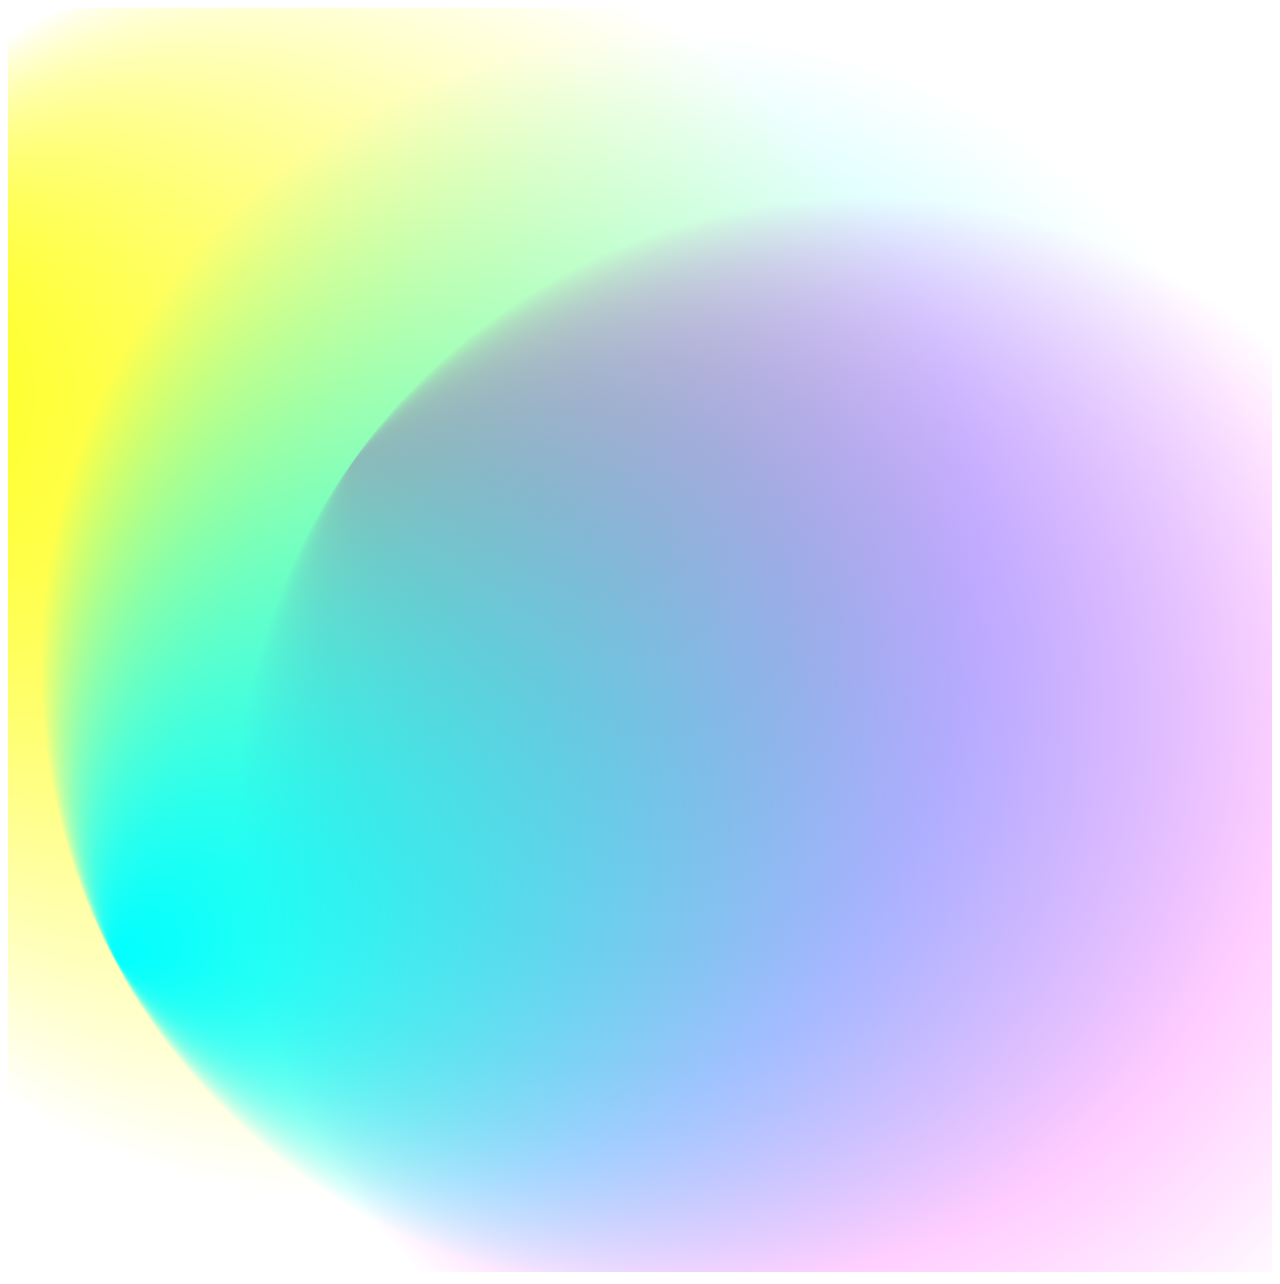
<file: background.html>
<!DOCTYPE html>
<html lang="en">
  <head>
    <meta charset="UTF-8" />
    <meta name="viewport" content="width=device-width, initial-scale=1.0" />
    <title>Document</title>
  </head>
  <body>
    <div id="bg-wrap">
      <svg viewBox="0 0 100 100" preserveAspectRatio="xMidYMid slice">
        <defs>
          <radialGradient
            id="Gradient1"
            cx="50%"
            cy="50%"
            fx="0.441602%"
            fy="50%"
            r=".5"
          >
            <animate
              attributeName="fx"
              dur="34s"
              values="0%;3%;0%"
              repeatCount="indefinite"
            ></animate>
            <stop offset="0%" stop-color="rgba(255, 0, 255, 1)"></stop>
            <stop offset="100%" stop-color="rgba(255, 0, 255, 0)"></stop>
          </radialGradient>
          <radialGradient
            id="Gradient2"
            cx="50%"
            cy="50%"
            fx="2.68147%"
            fy="50%"
            r=".5"
          >
            <animate
              attributeName="fx"
              dur="23.5s"
              values="0%;3%;0%"
              repeatCount="indefinite"
            ></animate>
            <stop offset="0%" stop-color="rgba(255, 255, 0, 1)"></stop>
            <stop offset="100%" stop-color="rgba(255, 255, 0, 0)"></stop>
          </radialGradient>
          <radialGradient
            id="Gradient3"
            cx="50%"
            cy="50%"
            fx="0.836536%"
            fy="50%"
            r=".5"
          >
            <animate
              attributeName="fx"
              dur="21.5s"
              values="0%;3%;0%"
              repeatCount="indefinite"
            ></animate>
            <stop offset="0%" stop-color="rgba(0, 255, 255, 1)"></stop>
            <stop offset="100%" stop-color="rgba(0, 255, 255, 0)"></stop>
          </radialGradient>
          <radialGradient
            id="Gradient4"
            cx="50%"
            cy="50%"
            fx="4.56417%"
            fy="50%"
            r=".5"
          >
            <animate
              attributeName="fx"
              dur="23s"
              values="0%;5%;0%"
              repeatCount="indefinite"
            ></animate>
            <stop offset="0%" stop-color="rgba(0, 255, 0, 1)"></stop>
            <stop offset="100%" stop-color="rgba(0, 255, 0, 0)"></stop>
          </radialGradient>
          <radialGradient
            id="Gradient5"
            cx="50%"
            cy="50%"
            fx="2.65405%"
            fy="50%"
            r=".5"
          >
            <animate
              attributeName="fx"
              dur="24.5s"
              values="0%;5%;0%"
              repeatCount="indefinite"
            ></animate>
            <stop offset="0%" stop-color="rgba(0,0,255, 1)"></stop>
            <stop offset="100%" stop-color="rgba(0,0,255, 0)"></stop>
          </radialGradient>
          <radialGradient
            id="Gradient6"
            cx="50%"
            cy="50%"
            fx="0.981338%"
            fy="50%"
            r=".5"
          >
            <animate
              attributeName="fx"
              dur="25.5s"
              values="0%;5%;0%"
              repeatCount="indefinite"
            ></animate>
            <stop offset="0%" stop-color="rgba(255,0,0, 1)"></stop>
            <stop offset="100%" stop-color="rgba(255,0,0, 0)"></stop>
          </radialGradient>
        </defs>
        <!--<rect x="0" y="0" width="100%" height="100%" fill="url(#Gradient4)">
          <animate attributeName="x" dur="20s" values="25%;0%;25%" repeatCount="indefinite" />
          <animate attributeName="y" dur="21s" values="0%;25%;0%" repeatCount="indefinite" />
          <animateTransform attributeName="transform" type="rotate" from="0 50 50" to="360 50 50" dur="17s" repeatCount="indefinite"/>
          </rect>
          <rect x="0" y="0" width="100%" height="100%" fill="url(#Gradient5)">
          <animate attributeName="x" dur="23s" values="0%;-25%;0%" repeatCount="indefinite" />
          <animate attributeName="y" dur="24s" values="25%;-25%;25%" repeatCount="indefinite" />
          <animateTransform attributeName="transform" type="rotate" from="0 50 50" to="360 50 50" dur="18s" repeatCount="indefinite"/>
          </rect>
          <rect x="0" y="0" width="100%" height="100%" fill="url(#Gradient6)">
          <animate attributeName="x" dur="25s" values="-25%;0%;-25%" repeatCount="indefinite" />
          <animate attributeName="y" dur="26s" values="0%;-25%;0%" repeatCount="indefinite" />
          <animateTransform attributeName="transform" type="rotate" from="360 50 50" to="0 50 50" dur="19s" repeatCount="indefinite"/>
          </rect>-->
        <rect
          x="13.744%"
          y="1.18473%"
          width="100%"
          height="100%"
          fill="url(#Gradient1)"
          transform="rotate(334.41 50 50)"
        >
          <animate
            attributeName="x"
            dur="20s"
            values="25%;0%;25%"
            repeatCount="indefinite"
          ></animate>
          <animate
            attributeName="y"
            dur="21s"
            values="0%;25%;0%"
            repeatCount="indefinite"
          ></animate>
          <animateTransform
            attributeName="transform"
            type="rotate"
            from="0 50 50"
            to="360 50 50"
            dur="7s"
            repeatCount="indefinite"
          ></animateTransform>
        </rect>
        <rect
          x="-2.17916%"
          y="35.4267%"
          width="100%"
          height="100%"
          fill="url(#Gradient2)"
          transform="rotate(255.072 50 50)"
        >
          <animate
            attributeName="x"
            dur="23s"
            values="-25%;0%;-25%"
            repeatCount="indefinite"
          ></animate>
          <animate
            attributeName="y"
            dur="24s"
            values="0%;50%;0%"
            repeatCount="indefinite"
          ></animate>
          <animateTransform
            attributeName="transform"
            type="rotate"
            from="0 50 50"
            to="360 50 50"
            dur="12s"
            repeatCount="indefinite"
          ></animateTransform>
        </rect>
        <rect
          x="9.00483%"
          y="14.5733%"
          width="100%"
          height="100%"
          fill="url(#Gradient3)"
          transform="rotate(139.903 50 50)"
        >
          <animate
            attributeName="x"
            dur="25s"
            values="0%;25%;0%"
            repeatCount="indefinite"
          ></animate>
          <animate
            attributeName="y"
            dur="12s"
            values="0%;25%;0%"
            repeatCount="indefinite"
          ></animate>
          <animateTransform
            attributeName="transform"
            type="rotate"
            from="360 50 50"
            to="0 50 50"
            dur="9s"
            repeatCount="indefinite"
          ></animateTransform>
        </rect>
      </svg>
    </div>
  </body>
</html>
</file>
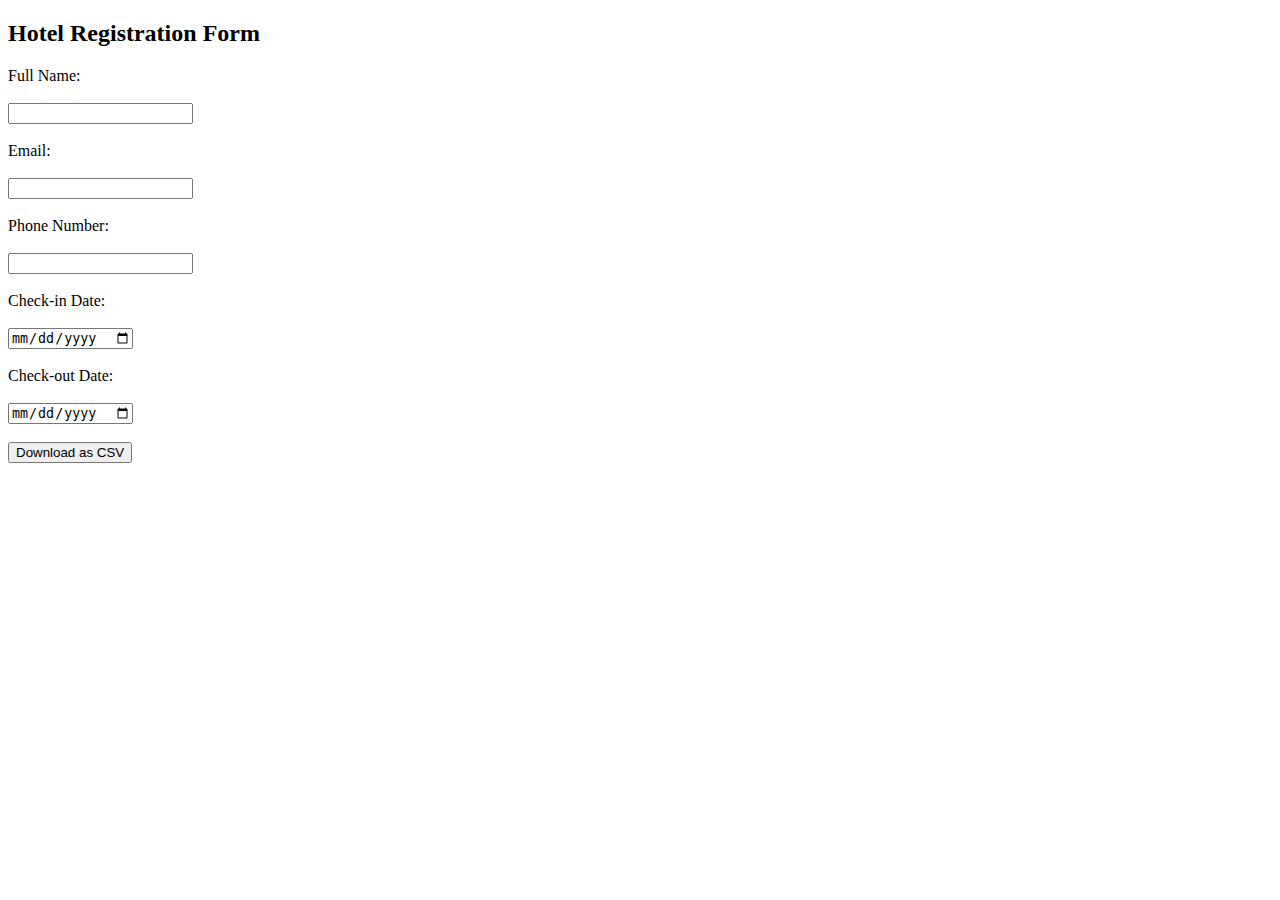
<file: hotel-registration.html>
<!DOCTYPE html>
<html lang="en">
  <head>
    <meta charset="UTF-8" />
    <meta name="viewport" content="width=device-width, initial-scale=1.0" />
    <title>Hotel Registration</title>
  </head>
  <body>
    <h2>Hotel Registration Form</h2>
    <form id="registrationForm">
      <label for="name">Full Name:</label><br /><br />
      <input type="text" id="name" name="name" required /><br /><br />

      <label for="email">Email:</label><br /><br />
      <input type="email" id="email" name="email" required /><br /><br />

      <label for="phone">Phone Number:</label><br /><br />
      <input type="tel" id="phone" name="phone" required /><br /><br />

      <label for="checkin">Check-in Date:</label><br /><br />
      <input type="date" id="checkin" name="checkin" required /><br /><br />

      <label for="checkout">Check-out Date:</label><br /><br />
      <input type="date" id="checkout" name="checkout" required /><br /><br />

      <input type="button" value="Download as CSV" onclick="downloadCSV()" />
    </form>

    <script>
      function downloadCSV() {
        const name = document.getElementById("name").value;
        const email = document.getElementById("email").value;
        const phone = document.getElementById("phone").value;
        const checkin = document.getElementById("checkin").value;
        const checkout = document.getElementById("checkout").value;

        // Prepare CSV content
        const headers = [
          "Full Name",
          "Email",
          "Phone Number",
          "Check-in Date",
          "Check-out Date",
        ];
        const rows = [[name, email, phone, checkin, checkout]];

        let csvContent = "data:text/csv;charset=utf-8,";
        csvContent += headers.join(",") + "\n";
        rows.forEach((row) => {
          csvContent += row.join(",") + "\n";
        });

        // Create a download link
        const encodedUri = encodeURI(csvContent);
        const link = document.createElement("a");
        link.setAttribute("href", encodedUri);
        link.setAttribute("download", "hotel_registration.csv");
        document.body.appendChild(link);
        link.click();
        document.body.removeChild(link);
      }
    </script>
  </body>
</html>
</file>
